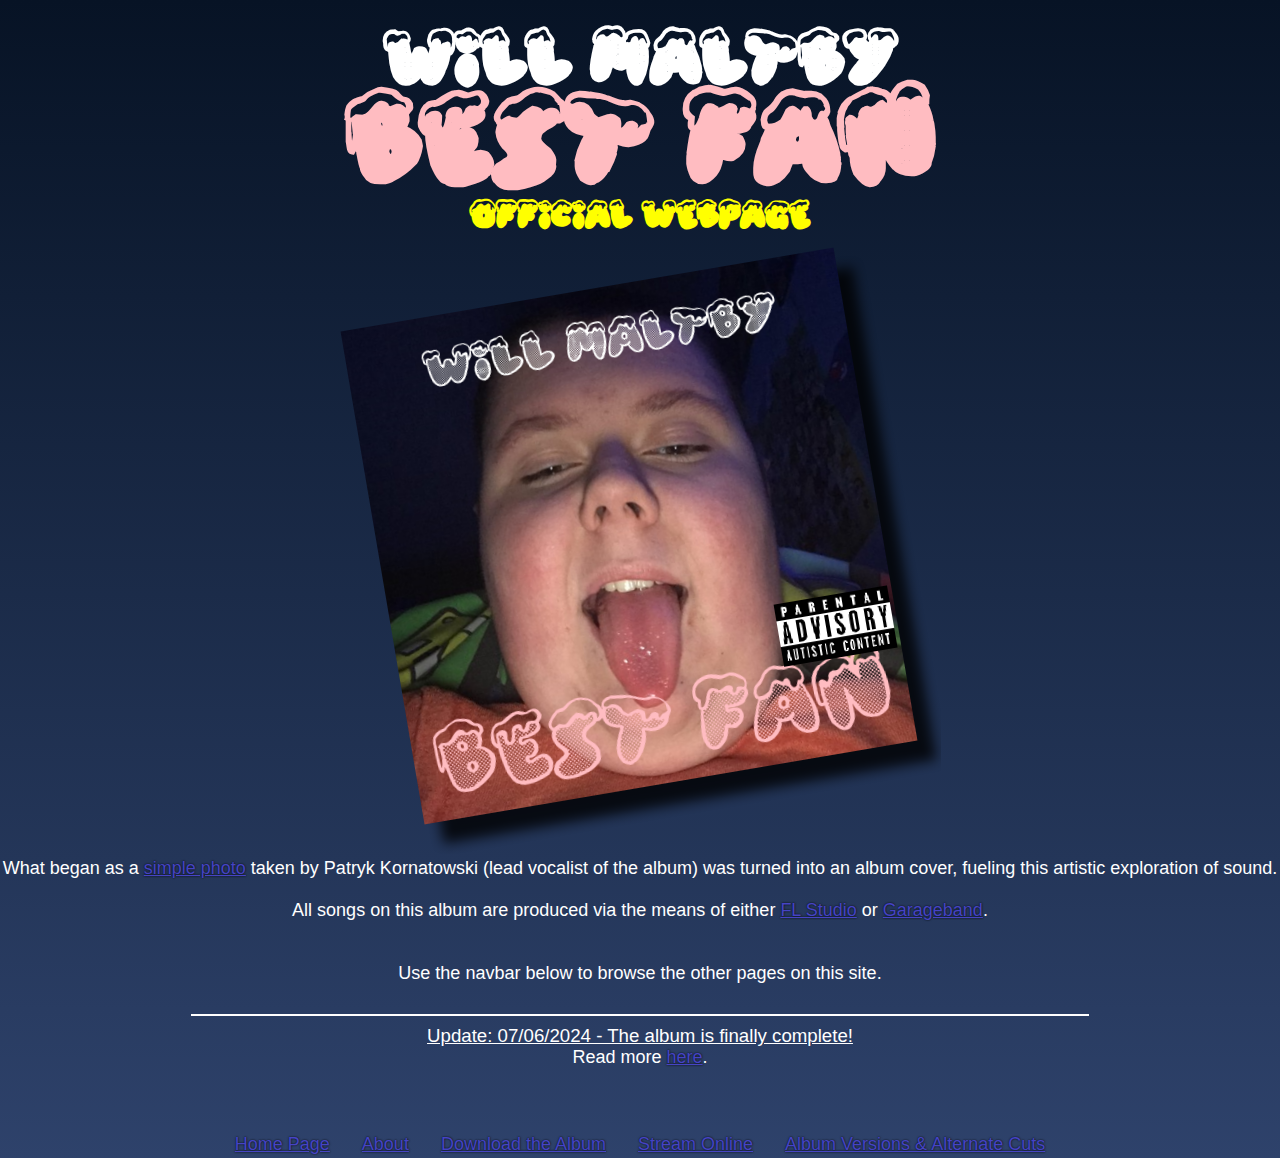
<file: index.html>
<!DOCTYPE html>
<head>
<link rel="stylesheet" href="./style.css">
<style>
body{ 
    background: teal;
    background: linear-gradient(180deg, rgb(7, 19, 37), rgb(46, 66, 107)) no-repeat;
}

</style>
<title>Will Maltby: Best Fan Album - Home Page</title>
</head>
<body>
    
    
    <center><h2 class="patryk" id="patryk1">WILL MALTBY</h2><h1 class="patryk" id="patryk2">BEST FAN</h1><h2 class="patryk" id="patryk3">OFFICIAL WEBPAGE</h2>
    <img src="./img/patrykcover.png">
    <div class="bodytext">What began as a <a href="./img/origins.png">simple photo</a> taken by Patryk Kornatowski (lead vocalist of the album) was turned into an album cover, fueling this artistic exploration of sound.<br><br>
    
    All songs on this album are produced via the means of either <a href="https://www.image-line.com/fl-studio">FL Studio</a> or <a href="https://www.apple.com/mac/garageband/">Garageband</a>.<br><br><br>

    Use the navbar below to browse the other pages on this site.<br><br>

    <hr color="white" width="70%">
    <u style="font-size: 14pt">Update: 07/06/2024 - The album is finally complete!</u><br>
    <font>Read more <a href="stream.html">here</a>.</font><br><br><br><br>
    </div>
    
<table class="navbar">
        <tr>
          <td><a href="index.html">Home Page</a></td>
          <td><a href="about.html">About</a></td>
          <td><a href="ddigital.html">Download the Album</a></td>
          <td><a href="stream.html">Stream Online</a></td>
          <td><a href="versions.html">Album Versions &amp; Alternate Cuts</a></td>
        </tr>
      </table>
    
    </center>
</body>
</file>
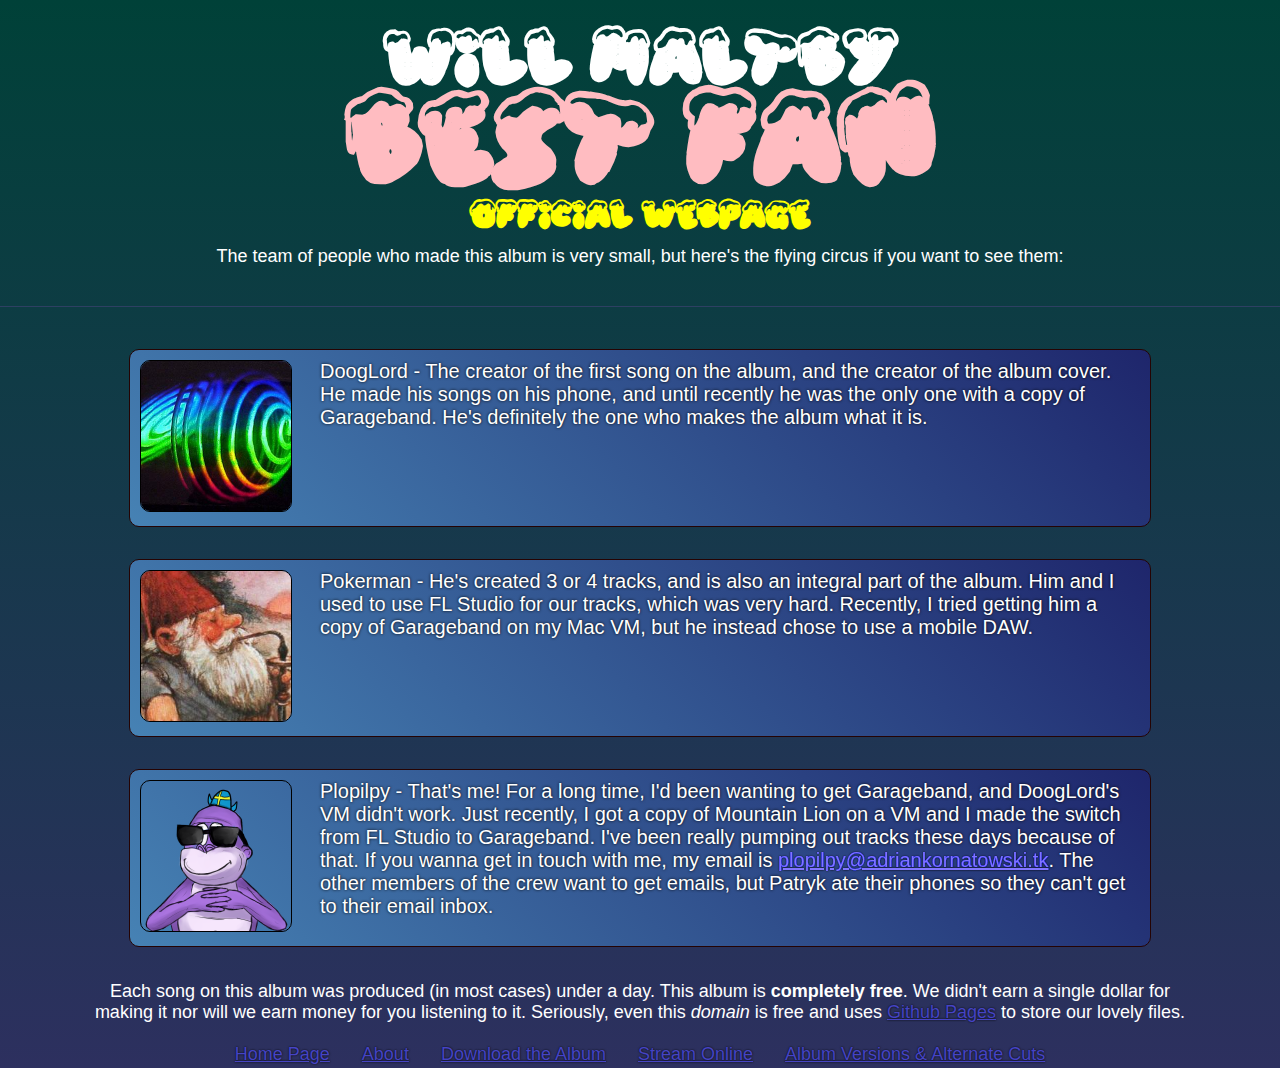
<file: about.html>
<!DOCTYPE html>
<head>
<link rel="stylesheet" href="./style.css">
<style>
body{
    background: teal;
    background: linear-gradient(180deg, #004138, #2d305F) no-repeat;
}    

.aboutblob{
    color: white;
    text-shadow: 0 0 3px black;
font-family:Verdana, Geneva, Tahoma, sans-serif;
background: linear-gradient(45deg, steelblue, rgb(30, 37, 107));
background-size: 101% 100%;
padding:10px;
width: 1000px;
text-align: left;
border: 1px solid rgb(37, 3, 3);
border-radius: 10px;
display: inline-block;
}

.aboutthumb{
width: 150px;
height: 150px;
border: 1px solid black;
border-radius: 10px;
}

.aboutblob .aboutbody{
float: right;
    width: 82%;
    font-size: 20px;
}

    hr{
        height: 1px;
        background-color: #2E4063;
        border: none;
    }
    
    .aboutblob a{
        filter: brightness(2) saturate(3);
    }
</style>
<title>Will Maltby: Best Fan Album - About</title>
</head>
<body>
    
    
    <center><h2 class="patryk" id="patryk1">WILL MALTBY</h2><h1 class="patryk" id="patryk2">BEST FAN</h1><h2 class="patryk" id="patryk3">OFFICIAL WEBPAGE</h2>

    <p class="bodytext">
The team of people who made this album is very small, but here's the flying circus if you want to see them:<br><br>
</p>
<hr><br>
<p class="aboutblob">
    <img src="./img/dooglord.jpg" class="aboutthumb">
    <text class="aboutbody">
DoogLord - The creator of the first song on the album, and the creator of the album cover. He made his songs on his phone, and until recently he was the only one with a copy of Garageband. He's definitely the one who makes the album what it is.
</text></p>
<p class="aboutblob">
<img src="./img/pokerman.jpg" class="aboutthumb">
<text class="aboutbody">
Pokerman - He's created 3 or 4 tracks, and is also an integral part of the album. Him and I used to use FL Studio for our tracks, which was very hard. Recently, I tried getting him a copy of Garageband on my Mac VM, but he instead chose to use a mobile DAW. 
</text></p>
<p class="aboutblob">
    <img src="./img/plopilpy.png" class="aboutthumb">
    <text class="aboutbody">
Plopilpy - That's me! For a long time, I'd been wanting to get Garageband, and DoogLord's VM didn't work. Just recently, I got a copy of Mountain Lion on a VM and I made the switch from FL Studio to Garageband. I've been really pumping out tracks these days because of that. If you wanna get in touch with me, my email is <a href="mailto:plopilpy@adriankornatowski.tk">plopilpy@adriankornatowski.tk</a>. The other members of the crew want to get emails, but Patryk ate their phones so they can't get to their email inbox.
</text></p>

<p class="bodytext">
        Each song on this album was produced (in most cases) under a day. This album is <b>completely free</b>. We didn't earn a single dollar for<br> making it nor will we earn money for you listening to it. Seriously, even this <i>domain</i> is free and uses <a href="https://pages.github.com">Github Pages</a> to store our lovely files.
    </p>
<table class="navbar">
        <tr>
          <td><a href="index.html">Home Page</a></td>
          <td><a href="about.html">About</a></td>
          <td><a href="ddigital.html">Download the Album</a></td>
          <td><a href="stream.html">Stream Online</a></td>
          <td><a href="versions.html">Album Versions &amp; Alternate Cuts</a></td>
        </tr>
      </table>
    </center>
</body>
</file>
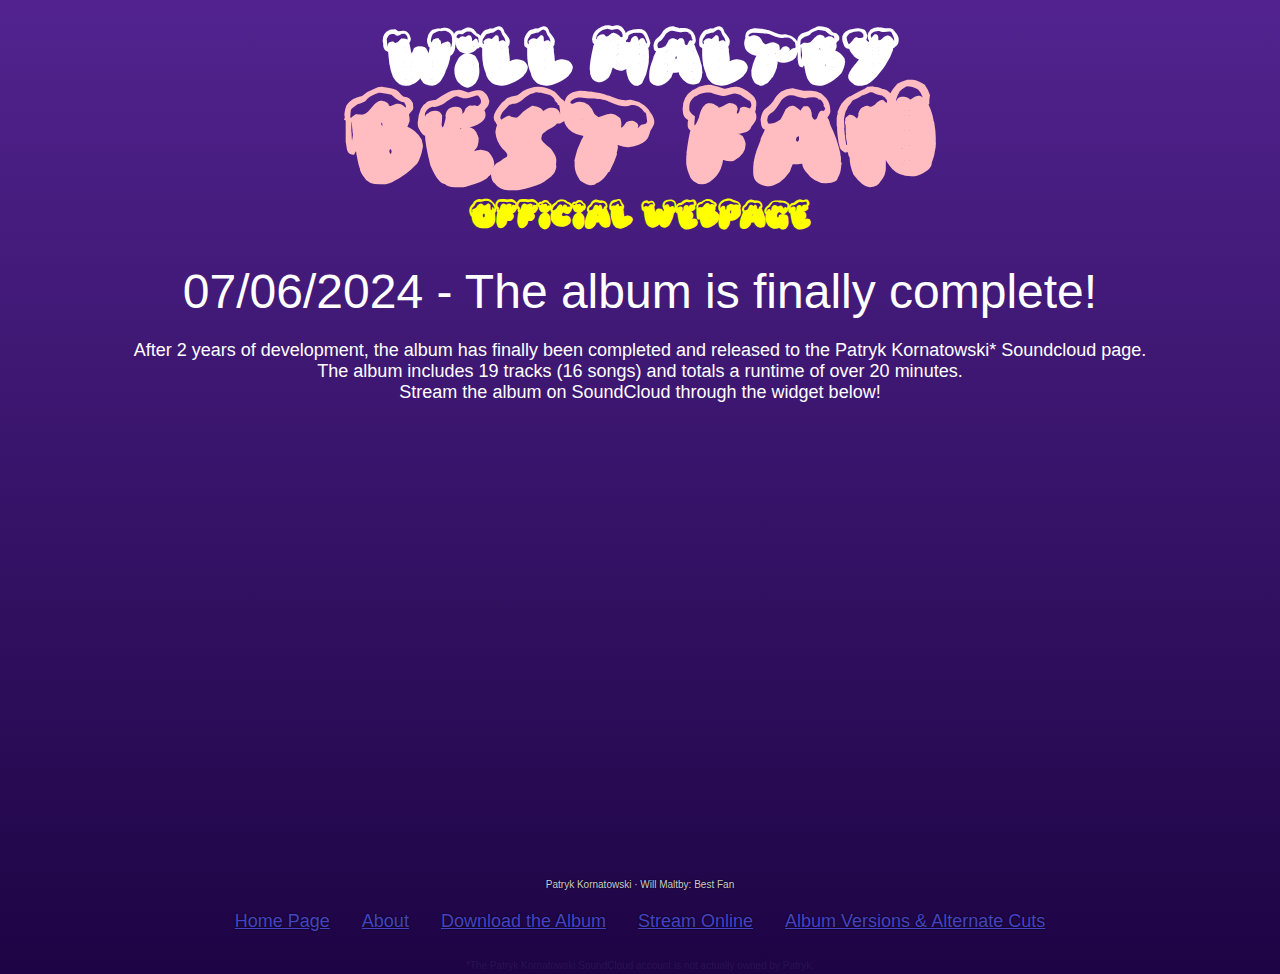
<file: stream.html>
<!DOCTYPE html>
<head>
<link rel="stylesheet" href="./style.css">
<style>
body{
    background: teal;
    background: linear-gradient(180deg, #52238f, #1d0444) no-repeat; 
}

.bodytext img{
    
    width: 595px;
    height: 595px;
}

li{
    width: fit-content;
}
</style>
<title>Will Maltby: Best Fan Album - Stream Online</title>
</head>
<body>
    
    
    <center><h2 class="patryk" id="patryk1">WILL MALTBY</h2><h1 class="patryk" id="patryk2">BEST FAN</h1><h2 class="patryk" id="patryk3">OFFICIAL WEBPAGE</h2>
<br>
    <div class="bodytext">
        <font size="10">07/06/2024 - The album is finally complete!</font><br><br>
        <font>After 2 years of development, the album has finally been completed and released to the Patryk Kornatowski* Soundcloud page.<br>
        The album includes 19 tracks (16 songs) and totals a runtime of over 20 minutes.<br>
        <!-- Song credits:<br></font>
        <font size="3">
        <ol>
            <li style="display: none;">The Patryk Chronicles (Intro)</li>
            <li>Will Maltby is a Guy</li>
            <li>My Song 111</li>
            <li>The Patryk Show (Interlude)</li>
            <li>Alien Song</li>
            <li>Patryk's Symphony</li>
            <li>PATRYKPATRYKPATRYK</li>
            <li>The Patryk Universe</li>
            <li>Deep In The Grease</li>
            <li>Patryk's Dream</li>
            <li>Patryk Meditation</li>
            <li>Patryk's Bolivian Beats</li>
            <li>Autismish Tribal Flute Performance</li>
            <li>The Fanfare of King Patryk</li>
            <li>Patryk's Kingdom (Royal Anthem of Patrykstan)</li>
            <li>Oh, Canada!</li>
            <li>The Man In The Yellow Shirt</li>
            <li>My Autism (Live at Maltby Hall, Nottingham, 2005)</li>
            <li>Goodnight, Folks! (Outro)</li>
        </ol> -->
        Stream the album on SoundCloud through the widget below!<br><br>
        </font>

        <iframe width="500" height="450" scrolling="no" frameborder="no" allow="autoplay" src="https://w.soundcloud.com/player/?url=https%3A//api.soundcloud.com/playlists/1846964346&amp;color=%23ff5500&amp;auto_play=false&amp;hide_related=false&amp;show_comments=true&amp;show_user=true&amp;show_reposts=false&amp;show_teaser=true"></iframe><div style="font-size: 10px; color: #cccccc;line-break: anywhere;word-break: normal;overflow: hidden;white-space: nowrap;text-overflow: ellipsis; font-family: Interstate,Lucida Grande,Lucida Sans Unicode,Lucida Sans,Garuda,Verdana,Tahoma,sans-serif;font-weight: 100;"><a href="https://soundcloud.com/patryk-kornatowski" title="Patryk Kornatowski" target="_blank" style="color: #cccccc; text-decoration: none;">Patryk Kornatowski</a> · <a href="https://soundcloud.com/patryk-kornatowski/sets/will-maltby-best-fan" title="Will Maltby: Best Fan" target="_blank" style="color: #cccccc; text-decoration: none;">Will Maltby: Best Fan</a></div>
    </div>
    <br>
<table class="navbar">
        <tr>
          <td><a href="index.html">Home Page</a></td>
          <td><a href="about.html">About</a></td>
          <td><a href="ddigital.html">Download the Album</a></td>
          <td><a href="stream.html">Stream Online</a></td>
          <td><a href="versions.html">Album Versions &amp; Alternate Cuts</a></td>
        </tr>
      </table>
      <br><font class="bodytext"><font size="1" style="filter:opacity(0.05)">*The Patryk Kornatowski SoundCloud account is not actually owned by Patryk.</font></font>

    </center>
</body>
</file>
<file: style.css>
html{
    width: 100%;
}
body{
    width: 100%;
    height: 200%;
    overflow-x: hidden;
    background-size: 100% 100%;
    margin: 0;
}    
@font-face {
    font-family: "Xmas Dad";
    src: url("./font/Xmas Dad.ttf") format("truetype");
  }
  .patryk{
      font-family: "Xmas Dad";
      line-height: 25px;
  }
  #patryk1{
      color: white;
      font-size: 50px;
  }
  #patryk2{
      color: #FFBCC1;
      font-size: 82px;
  }
  
  #patryk3{
      color: yellow;
  }
  
  .bodytext{
  color: white;
  font-family:'Franklin Gothic Medium', 'Arial Narrow', Arial, sans-serif;
  font-size: 18px;
  }
  
  .navbar{
  font-family:'Trebuchet MS', 'Lucida Sans Unicode', 'Lucida Grande', 'Lucida Sans', Arial, sans-serif;
  font-size: 18px;
  }
  
  .navbar td{
  padding-left: 15px;
  padding-right: 15px;
  }
  
  a{
  color: #4644c4;
  text-shadow: 0 0 2px black;
  }
  
  a:hover{
  color: #615fb6;
  }
  
  a:active{
  color: #29297a;
  text-shadow: 0 0 3px black;
  }
  
  a:visited{
  color: #5c2699;
  }
  
  a:visited:hover{
  color: #6c2cb4;
  }
  
  a:visited:active{
  color: #30095c;
  text-shadow: 0 0 3px black;
  }
</file>
